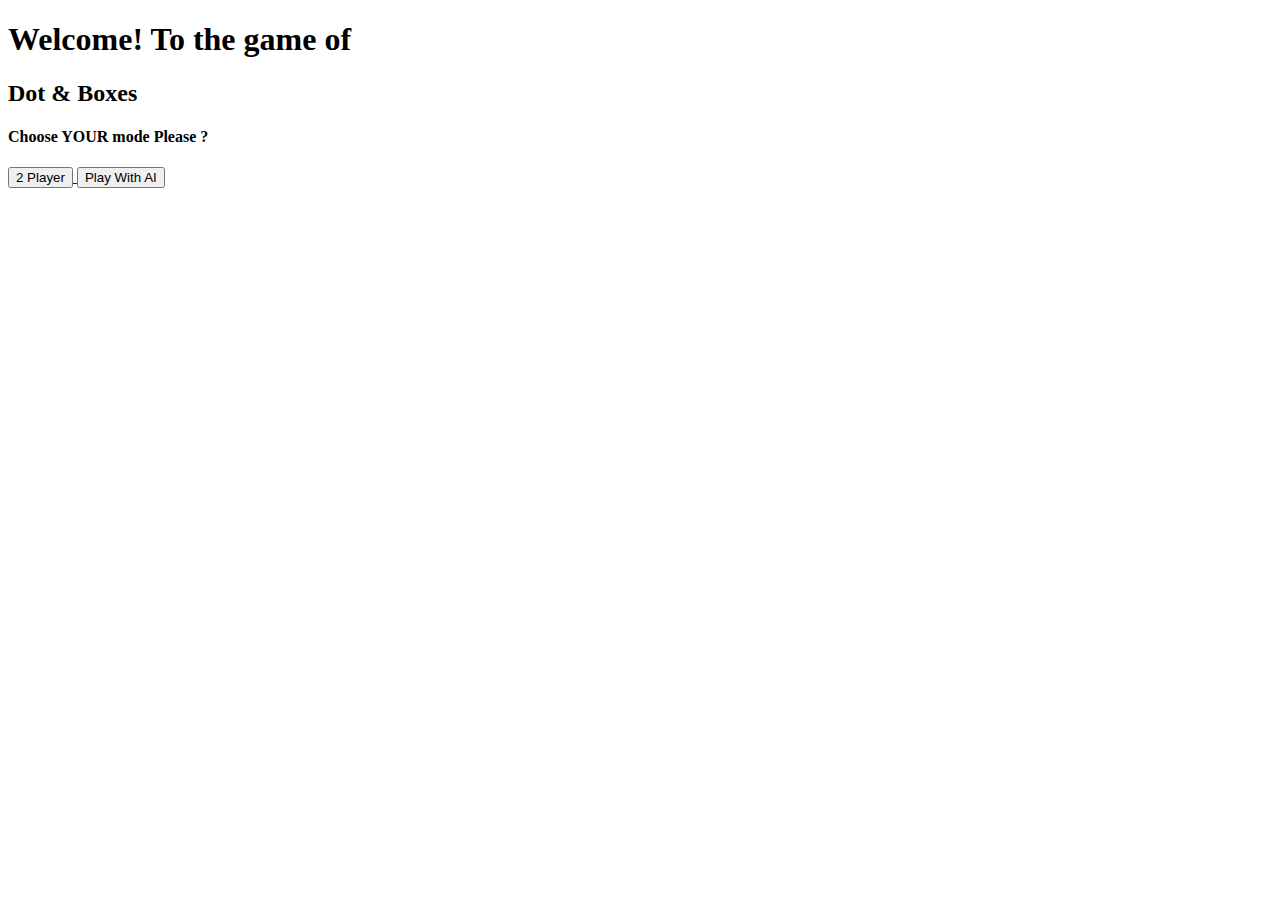
<file: dots and Boxes/index.html>
<!DOCTYPE html>
<html lang="en">
  <head>
    <meta charset="UTF-8" />
    <meta http-equiv="X-UA-Compatible" content="IE=edge" />
    <meta name="viewport" content="width=device-width, initial-scale=1.0" />
    <title>Dot & Box</title>
    <link rel="stylesheet" href="C:/Users/sahil/OneDrive/Desktop/dots and Boxes/style.css" />
  </head>
  <body>
    <div class="text">
      <h1>Welcome! To the game of</h1>
      <h2 id="big">Dot & Boxes</h2>
      <h4 id="question">Choose  YOUR  mode Please ?</h4>
    </div>

    <span>
        <a href="C:/Users/sahil/OneDrive\Desktop/dots and Boxes/single_player.html">
      <button type="button" class="button1">2 Player</button>
      </a>
      <a href="C:/Users/sahil/OneDrive\Desktop/dots and Boxes/PlayAI.html">
      <button type="button" class="button2">Play With AI</button>
      </a>
    </span>
  </body>
</html>
</file>
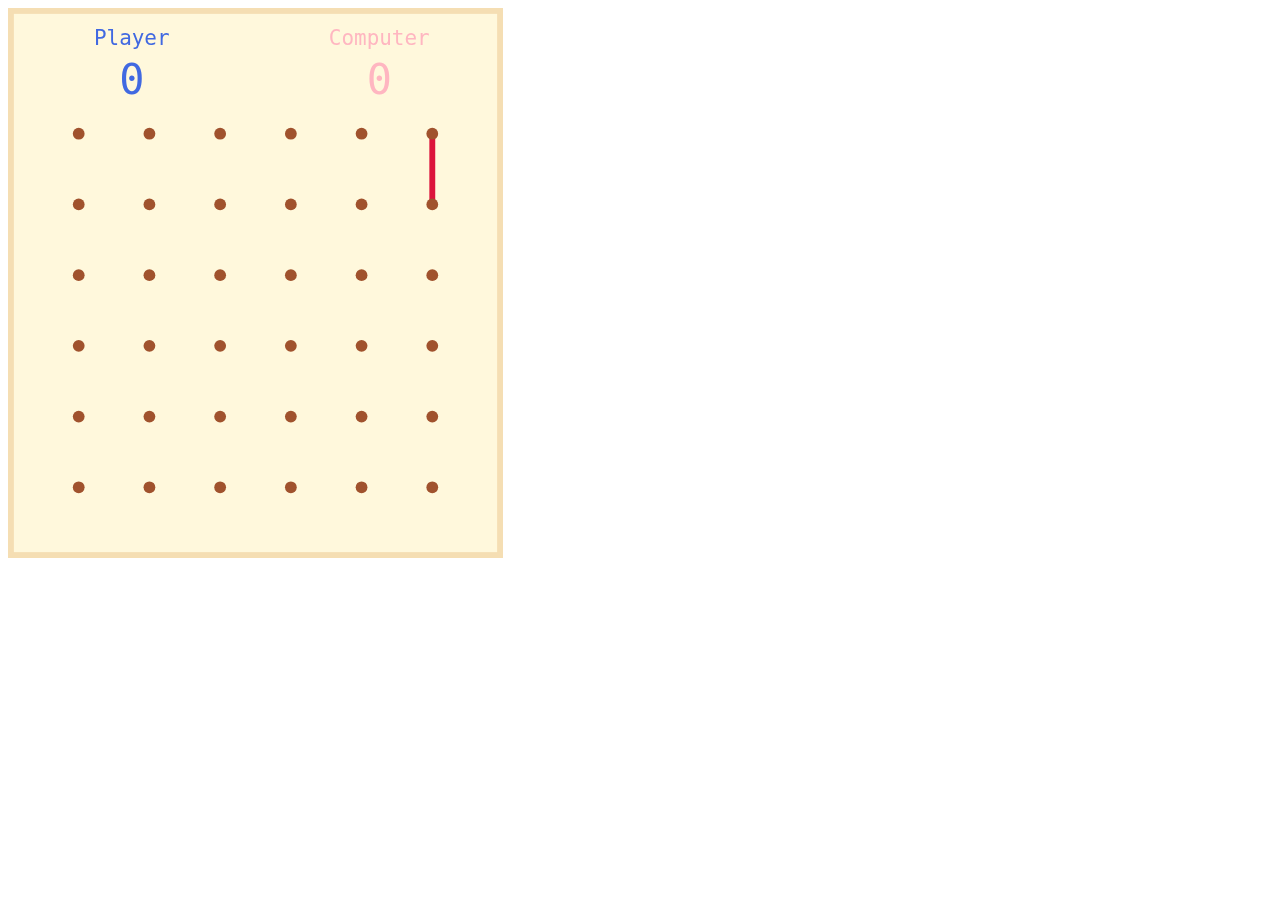
<file: dots and Boxes/PlayAI.html>
<!DOCTYPE html>
<html>

<head>
    <meta charset="UTF-8">
    <title>Dots and Boxes</title>
    <style></style>
</head>

<body>
    <script>
        "use strict";

        // game parameters
        const DELAY_COMP = 0.5; // seconds for the computer to take its turn
        const DELAY_END = 5; // seconds until a new game starts
        const FPS = 30; // frames per second
        const GRID_SIZE = 5; // number of rows (and columns)
        const HEIGHT = 550; // pixels

        // derived dimensions
        const WIDTH = HEIGHT * 0.9;
        const CELL = WIDTH / (GRID_SIZE + 2); // size of cells (as well as left and right margin)
        const STROKE = CELL / 12; // stroke width
        const DOT = STROKE; // dot radius
        const MARGIN = HEIGHT - (GRID_SIZE + 1) * CELL; // top margin for score, names, etc.

        // colours
        const COLOR_BOARD = "cornsilk";
        const COLOR_BORDER = "wheat";
        const COLOR_COMP = "crimson";
        const COLOR_COMP_LIT = "lightpink";
        const COLOR_DOT = "sienna";
        const COLOR_PLAY = "royalblue";
        const COLOR_PLAY_LIT = "lightsteelblue";
        const COLOR_TIE = "black";

        // text
        const TEXT_COMP = "Computer";
        const TEXT_COMP_SML = "Comp";
        const TEXT_PLAY = "Player";
        const TEXT_PLAY_SML = "Play";
        const TEXT_SIZE_CELL = CELL / 3;
        const TEXT_SIZE_TOP = MARGIN / 6;
        const TEXT_TIE = "DRAW!";
        const TEXT_WIN = "WINS!";

        // definitions
        const Side = {
            BOT: 0,
            LEFT: 1,
            RIGHT: 2,
            TOP: 3
        }

        // set up the game canvas
        var canv = document.createElement("canvas");
        canv.height = HEIGHT;
        canv.width = WIDTH;
        document.body.appendChild(canv);
        var canvRect = canv.getBoundingClientRect();

        // set up the context
        var ctx = canv.getContext("2d");
        ctx.lineWidth = STROKE;
        ctx.textAlign = "center";
        ctx.textBaseline = "middle";

        // game variables
        var currentCells, playersTurn, squares;
        var scoreComp, scorePlay;
        var timeComp, timeEnd;

        // start a new game
        newGame();

        // event handlers
        canv.addEventListener("mousemove", highlightGrid);
        canv.addEventListener("click", click);

        // set up the game loop
        setInterval(loop, 1000 / FPS);

        function loop() {
            drawBoard();
            drawSquares();
            drawGrid();
            drawScores();
            goComputer();
        }

        function click(/** @type {MouseEvent} */ ev) {
            if (!playersTurn || timeEnd > 0) {
                return;
            }
            selectSide();
        }

        function drawBoard() {
            ctx.fillStyle = COLOR_BOARD;
            ctx.strokeStyle = COLOR_BORDER;
            ctx.fillRect(0, 0, WIDTH, HEIGHT);
            ctx.strokeRect(STROKE / 2, STROKE / 2, WIDTH - STROKE, HEIGHT - STROKE);
        }

        function drawDot(x, y) {
            ctx.fillStyle = COLOR_DOT;
            ctx.beginPath();
            ctx.arc(x, y, DOT, 0, Math.PI * 2);
            ctx.fill();
        }

        function drawGrid() {
            for (let i = 0; i < GRID_SIZE + 1; i++) {
                for (let j = 0; j < GRID_SIZE + 1; j++) {
                    drawDot(getGridX(j), getGridY(i));
                }
            }
        }

        function drawLine(x0, y0, x1, y1, color) {
            ctx.strokeStyle = color;
            ctx.beginPath();
            ctx.moveTo(x0, y0);
            ctx.lineTo(x1, y1);
            ctx.stroke();
        }

        function drawScores() {
            let colComp = playersTurn ? COLOR_COMP_LIT : COLOR_COMP;
            let colPlay = playersTurn ? COLOR_PLAY : COLOR_PLAY_LIT;
            drawText(TEXT_PLAY, WIDTH * 0.25, MARGIN * 0.25, colPlay, TEXT_SIZE_TOP);
            drawText(scorePlay, WIDTH * 0.25, MARGIN * 0.6, colPlay, TEXT_SIZE_TOP * 2);
            drawText(TEXT_COMP, WIDTH * 0.75, MARGIN * 0.25, colComp, TEXT_SIZE_TOP);
            drawText(scoreComp, WIDTH * 0.75, MARGIN * 0.6, colComp, TEXT_SIZE_TOP * 2);

            // game over text
            if (timeEnd > 0) {
                timeEnd--;

                // handle a tie
                if (scoreComp == scorePlay) {
                    drawText(TEXT_TIE, WIDTH * 0.5, MARGIN * 0.6, COLOR_TIE, TEXT_SIZE_TOP);
                } else {
                    let playerWins = scorePlay > scoreComp;
                    let color = playerWins ? COLOR_PLAY : COLOR_COMP;
                    let text = playerWins ? TEXT_PLAY : TEXT_COMP;
                    drawText(text, WIDTH * 0.5, MARGIN * 0.5, color, TEXT_SIZE_TOP);
                    drawText(TEXT_WIN, WIDTH * 0.5, MARGIN * 0.7, color, TEXT_SIZE_TOP);
                }

                // new game
                if (timeEnd == 0) {
                    newGame();
                }
            }
        }

        function drawSquares() {
            for (let row of squares) {
                for (let square of row) {
                    square.drawSides();
                    square.drawFill();
                }
            }
        }

        function drawText(text, x, y, color, size) {
            ctx.fillStyle = color;
            ctx.font = size + "px dejavu sans mono";
            ctx.fillText(text, x, y);
        }

        function getColor(player, light) {
            if (player) {
                return light ? COLOR_PLAY_LIT : COLOR_PLAY;
            } else {
                return light ? COLOR_COMP_LIT : COLOR_COMP;
            }
        }

        function getText(player, small) {
            if (player) {
                return small ? TEXT_PLAY_SML : TEXT_PLAY;
            } else {
                return small ? TEXT_COMP_SML : TEXT_COMP;
            }
        }

        function getGridX(col) {
            return CELL * (col + 1);
        }

        function getGridY(row) {
            return MARGIN + CELL * row;
        }

        function getValidNeighbourSides(row, col) {
            let sides = [];
            let square = squares[row][col];

            // check left
            if (!square.sideLeft.selected) {
                if (col == 0 || squares[row][col - 1].numSelected < 2) {
                    sides.push(Side.LEFT);
                }
            }

            // check right
            if (!square.sideRight.selected) {
                if (col == squares[0].length - 1 || squares[row][col + 1].numSelected < 2) {
                    sides.push(Side.RIGHT);
                }
            }

            // check top
            if (!square.sideTop.selected) {
                if (row == 0 || squares[row - 1][col].numSelected < 2) {
                    sides.push(Side.TOP);
                }
            }

            // check bottom
            if (!square.sideBot.selected) {
                if (row == squares.length - 1 || squares[row + 1][col].numSelected < 2) {
                    sides.push(Side.BOT);
                }
            }

            return sides;
        }

        function goComputer() {

            if (playersTurn || timeEnd > 0) {
                return;
            }

            // count down till computer makes a selection
            if (timeComp > 0) {
                timeComp--;
                if (timeComp == 0) {
                    selectSide();
                }
                return;
            }

            // set up the options array
            let options = [];
            options[0] = [];
            options[1] = [];
            options[2] = [];

            // first priority - select a square that has 3 sides completed
            // next priority - select a square that has 0 or 1 sides completed
            // final priority - select a square that has 2 sides completed
            for (let i = 0; i < squares.length; i++) {
                for (let j = 0; j < squares[0].length; j++) {
                    switch (squares[i][j].numSelected) {
                        case 3: // first priority
                            options[0].push({square: squares[i][j], sides: []});
                            break;
                        case 0: // second priority
                        case 1:
                            let sides = getValidNeighbourSides(i, j);
                            let priority = sides.length > 0 ? 1 : 2;
                            options[priority].push({square: squares[i][j], sides: sides});
                            break;
                        case 2: // third priority
                            options[2].push({square: squares[i][j], sides: []});
                            break;
                    }
                }
            }

            // randomly choose a square in priority order
            let option;
            if (options[0].length > 0) {
                option = options[0][Math.floor(Math.random() * options[0].length)];
            } else if (options[1].length > 0) {
                option = options[1][Math.floor(Math.random() * options[1].length)];
            } else if (options[2].length > 0) {
                option = options[2][Math.floor(Math.random() * options[2].length)];
            }

            // randomly choose a valid side
            let side = null;
            if (option.sides.length > 0) {
                side = option.sides[Math.floor(Math.random() * option.sides.length)];
            }

            // get the square's coordinates
            let coords = option.square.getFreeSideCoords(side);
            highlightSide(coords.x, coords.y);

            // set up delay
            timeComp = Math.ceil(DELAY_COMP * FPS);
        }

        function highlightGrid(/** @type {MouseEvent} */ ev) {
            if (!playersTurn || timeEnd > 0) {
                return;
            }

            // get mouse position relative to the canvas
            let x = ev.clientX - canvRect.left;
            let y = ev.clientY - canvRect.top;

            // highlight the square's side
            highlightSide(x, y);
        }

        function highlightSide(x, y) {

            // clear previous highlighting
            for (let row of squares) {
                for (let square of row) {
                    square.highlight = null;
                }
            }

            // check each cell
            let rows = squares.length;
            let cols = squares[0].length;
            currentCells = [];
            OUTER: for (let i = 0; i < rows; i++) {
                for (let j = 0; j < cols; j++) {
                    if (squares[i][j].contains(x, y)) {

                        // highlight current
                        let side = squares[i][j].highlightSide(x, y);
                        if (side != null) {
                            currentCells.push({row: i, col: j});
                        }

                        // determine neighbour
                        let row = i, col = j, highlight, neighbour = true;
                        if (side == Side.LEFT && j > 0) {
                            col = j - 1;
                            highlight = Side.RIGHT;
                        } else if (side == Side.RIGHT && j < cols - 1) {
                            col = j + 1;
                            highlight = Side.LEFT;
                        } else if (side == Side.TOP && i > 0) {
                            row = i - 1;
                            highlight = Side.BOT;
                        } else if (side == Side.BOT && i < rows - 1) {
                            row = i + 1;
                            highlight = Side.TOP;
                        } else {
                            neighbour = false;
                        }

                        // highlight neighbour
                        if (neighbour) {
                            squares[row][col].highlight = highlight;
                            currentCells.push({row: row, col: col});
                        }

                        // no need to continue
                        break OUTER;
                    }
                }
            }
        }

        function newGame() {
            currentCells = [];
            playersTurn = Math.random() >= 0.5;
            scoreComp = 0;
            scorePlay = 0;
            timeEnd = 0;

            // set up the squares
            squares = [];
            for (let i = 0; i < GRID_SIZE; i++) {
                squares[i] = [];
                for (let j = 0; j < GRID_SIZE; j++) {
                    squares[i][j] = new Square(getGridX(j), getGridY(i), CELL, CELL);
                }
            }
        }

        function selectSide() {
            if (currentCells == null || currentCells.length == 0) {
                return;
            }

            // select the side(s)
            let filledSquare = false;
            for (let cell of currentCells) {
                if (squares[cell.row][cell.col].selectSide()) {
                    filledSquare = true;
                }
            }
            currentCells = [];

            // check for winner
            if (filledSquare) {
                if (scorePlay + scoreComp == GRID_SIZE * GRID_SIZE) {
                    // game over
                    timeEnd = Math.ceil(DELAY_END * FPS);
                }
            } else {
                // next player's turn
                playersTurn = !playersTurn;
            }
        }

        // create the Square object constructor
        function Square(x, y, w, h) {
            this.w = w;
            this.h = h;
            this.bot = y + h;
            this.left = x;
            this.right = x + w;
            this.top = y;
            this.highlight = null;
            this.numSelected = 0;
            this.owner = null;
            this.sideBot = {owner: null, selected: false};
            this.sideLeft = {owner: null, selected: false};
            this.sideRight = {owner: null, selected: false};
            this.sideTop = {owner: null, selected: false};

            this.contains = function(x, y) {
                return x >= this.left && x < this.right && y >= this.top && y < this.bot;
            }

            this.drawFill = function() {
                if (this.owner == null) {
                    return;
                }

                // light background
                ctx.fillStyle = getColor(this.owner, true);
                ctx.fillRect(
                    this.left + STROKE, this.top + STROKE,
                    this.w - STROKE * 2, this.h - STROKE * 2
                );

                // owner text
                drawText(
                    getText(this.owner, true),
                    this.left + this.w / 2,
                    this.top + this.h / 2,
                    getColor(this.owner, false),
                    TEXT_SIZE_CELL
                );
            }

            this.drawSide = function(side, color) {
                switch(side) {
                    case Side.BOT:
                        drawLine(this.left, this.bot, this.right, this.bot, color);
                        break;
                    case Side.LEFT:
                        drawLine(this.left, this.top, this.left, this.bot, color);
                        break;
                    case Side.RIGHT:
                        drawLine(this.right, this.top, this.right, this.bot, color);
                        break;
                    case Side.TOP:
                        drawLine(this.left, this.top, this.right, this.top, color);
                        break;
                }
            }

            this.drawSides = function() {

                // highlighting
                if (this.highlight != null) {
                    this.drawSide(this.highlight, getColor(playersTurn, true));
                }

                // selected sides
                if (this.sideBot.selected) {
                    this.drawSide(Side.BOT, getColor(this.sideBot.owner, false));
                }
                if (this.sideLeft.selected) {
                    this.drawSide(Side.LEFT, getColor(this.sideLeft.owner, false));
                }
                if (this.sideRight.selected) {
                    this.drawSide(Side.RIGHT, getColor(this.sideRight.owner, false));
                }
                if (this.sideTop.selected) {
                    this.drawSide(Side.TOP, getColor(this.sideTop.owner, false));
                }
            }
            
            // return a random free side's coordinates
            this.getFreeSideCoords = function(side) {
                
                // valid coordinates of each side
                let coordsBot = {x: this.left + this.w / 2, y: this.bot - 1};
                let coordsLeft = {x: this.left, y: this.top + this.h / 2};
                let coordsRight = {x: this.right - 1, y: this.top + this.h / 2};
                let coordsTop = {x: this.left + this.w / 2, y: this.top};

                // get coordinates of given side
                let coords = null;
                switch (side) {
                    case Side.BOT:
                        coords = coordsBot;
                        break;
                    case Side.LEFT:
                        coords = coordsLeft;
                        break;
                    case Side.RIGHT:
                        coords = coordsRight;
                        break;
                    case Side.TOP:
                        coords = coordsTop;
                        break;
                }

                // return requested side's coordinates
                if (coords != null) {
                    return coords;
                }

                // otherwise choose a random free side
                let freeCoords = [];
                if (!this.sideBot.selected) {
                    freeCoords.push(coordsBot);
                }
                if (!this.sideLeft.selected) {
                    freeCoords.push(coordsLeft);
                }
                if (!this.sideRight.selected) {
                    freeCoords.push(coordsRight);
                }
                if (!this.sideTop.selected) {
                    freeCoords.push(coordsTop);
                }
                return freeCoords[Math.floor(Math.random() * freeCoords.length)];
            }

            this.highlightSide = function(x, y) {

                // calculate the distances to each side
                let dBot = this.bot - y;
                let dLeft = x - this.left;
                let dRight = this.right - x;
                let dTop = y - this.top;

                // determine closest value
                let dClosest = Math.min(dBot, dLeft, dRight, dTop);

                // highlight the closest if not already selected
                if (dClosest == dBot && !this.sideBot.selected) {
                    this.highlight = Side.BOT;
                } else if (dClosest == dLeft && !this.sideLeft.selected) {
                    this.highlight = Side.LEFT;
                } else if (dClosest == dRight && !this.sideRight.selected) {
                    this.highlight = Side.RIGHT;
                } else if (dClosest == dTop && !this.sideTop.selected) {
                    this.highlight = Side.TOP;
                }

                // return the highlighted side
                return this.highlight;
            }

            this.selectSide = function() {
                if (this.highlight == null) {
                    return;
                }

                // select the highlighted side
                switch (this.highlight) {
                    case Side.BOT:
                        this.sideBot.owner = playersTurn;
                        this.sideBot.selected = true;
                        break;
                    case Side.LEFT:
                        this.sideLeft.owner = playersTurn;
                        this.sideLeft.selected = true;
                        break;
                    case Side.RIGHT:
                        this.sideRight.owner = playersTurn;
                        this.sideRight.selected = true;
                        break;
                    case Side.TOP:
                        this.sideTop.owner = playersTurn;
                        this.sideTop.selected = true;
                        break;
                }
                this.highlight = null;

                // increase the number of selected
                this.numSelected++;
                if (this.numSelected == 4) {
                    this.owner = playersTurn;

                    // increment score
                    if (playersTurn) {
                        scorePlay++;
                    } else {
                        scoreComp++;
                    }

                    // filled
                    return true;
                }

                // not filled
                return false;
            }
        }
    </script>
</body>

</html>
</file>
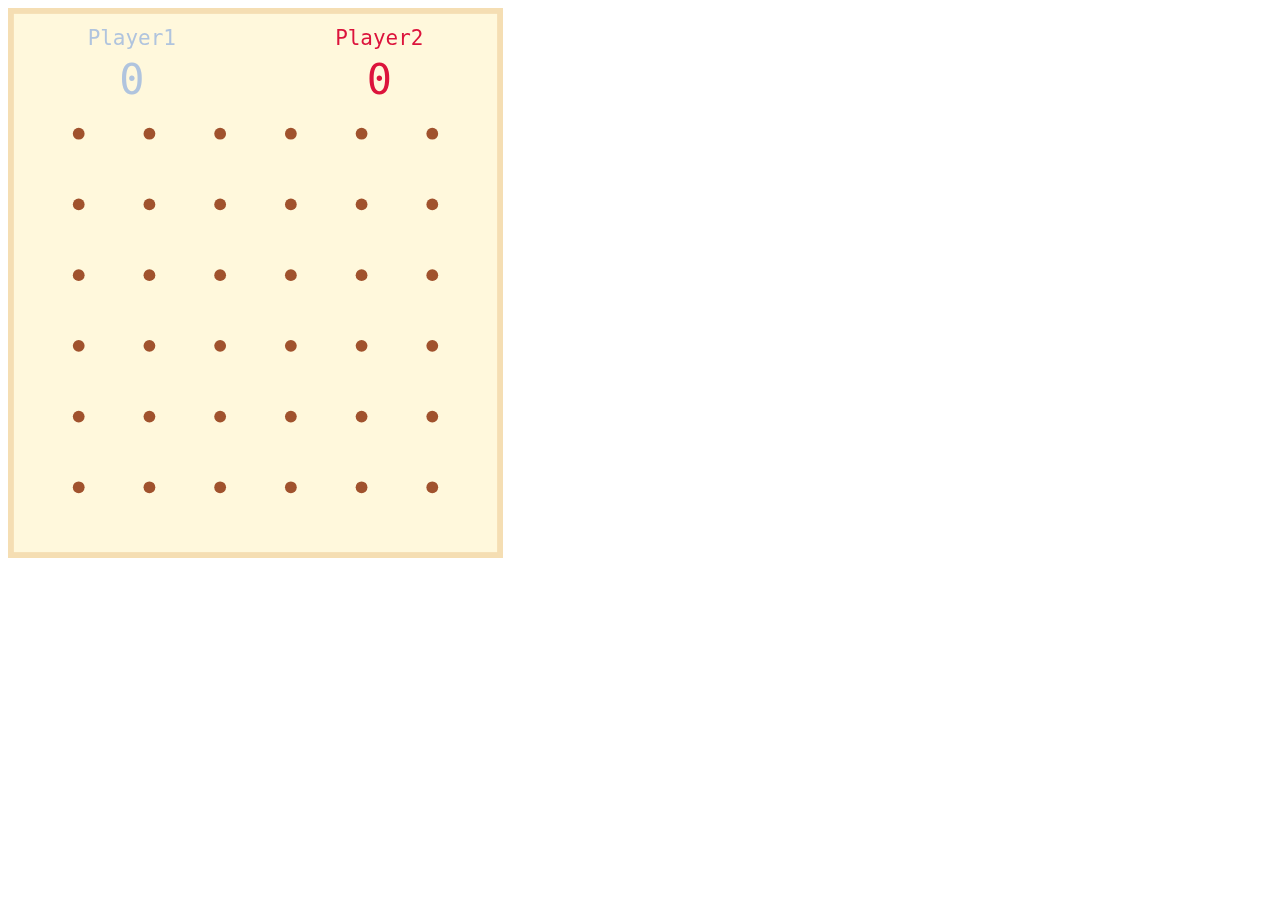
<file: dots and Boxes/single_player.html>
<!DOCTYPE html>
<html>

<head>
    <meta charset="UTF-8">
    <title>Dots and Boxes</title>
    <style></style>
</head>

<body>
    <script>
        // game parameters
        const DELAY_END = 2; // seconds until a new game starts
        const FPS = 30; // frames per second
        const GRID_SIZE = 5; // number of rows (and columns)
        const HEIGHT = 550; // pixels

        // derived dimensions
        const WIDTH = HEIGHT * 0.9;
        const CELL = WIDTH / (GRID_SIZE + 2); // size of cells (as well as left and right margin)
        const STROKE = CELL / 12; // stroke width
        const DOT = STROKE; // dot radius
        const MARGIN = HEIGHT - (GRID_SIZE + 1) * CELL; // top margin for score, names, etc.

        // colours
        const COLOR_BOARD = "cornsilk";
        const COLOR_BORDER = "wheat";
        const COLOR_COMP = "crimson";
        const COLOR_COMP_LIT = "lightpink";
        const COLOR_DOT = "sienna";
        const COLOR_PLAY = "royalblue";
        const COLOR_PLAY_LIT = "lightsteelblue";
        const COLOR_TIE = "black";

        // text
        const TEXT_COMP = "Player2";
        const TEXT_COMP_SML = "Comp";
        const TEXT_PLAY = "Player1";
        const TEXT_PLAY_SML = "Play";
        const TEXT_SIZE_CELL = CELL / 3;
        const TEXT_SIZE_TOP = MARGIN / 6;
        const TEXT_TIE = "DRAW!";
        const TEXT_WIN = "WINS!";

        // definitions
        const Side = {
            BOT: 0,
            LEFT: 1,
            RIGHT: 2,
            TOP: 3
        }

        // set up the game canvas
        var canv = document.createElement("canvas");
        canv.height = HEIGHT;
        canv.width = WIDTH;
        document.body.appendChild(canv);
        var canvRect = canv.getBoundingClientRect();

        // set up the context
        var ctx = canv.getContext("2d");
        ctx.lineWidth = STROKE;
        ctx.textAlign = "center";
        ctx.textBaseline = "middle";

        // game variables
        var currentCells, playersTurn, squares;
        var scoreComp, scorePlay;
        var timeEnd;

        // start a new game
        newGame();

        // event handlers
        canv.addEventListener("mousemove", highlightGrid);
        canv.addEventListener("click", click);

        // set up the game loop
        setInterval(loop, 1000 / FPS);

        function loop() {
            drawBoard();
            drawSquares();
            drawGrid();
            drawScores();
        }

        function click(/** @type {MouseEvent} */ ev) {
            if (/*TODO !playersTurn ||*/ timeEnd > 0) {
                return;
            }
            selectSide();
        }

        function drawBoard() {
            ctx.fillStyle = COLOR_BOARD;
            ctx.strokeStyle = COLOR_BORDER;
            ctx.fillRect(0, 0, WIDTH, HEIGHT);
            ctx.strokeRect(STROKE / 2, STROKE / 2, WIDTH - STROKE, HEIGHT - STROKE);
        }

        function drawDot(x, y) {
            ctx.fillStyle = COLOR_DOT;
            ctx.beginPath();
            ctx.arc(x, y, DOT, 0, Math.PI * 2);
            ctx.fill();
        }

        function drawGrid() {
            for (let i = 0; i < GRID_SIZE + 1; i++) {
                for (let j = 0; j < GRID_SIZE + 1; j++) {
                    drawDot(getGridX(j), getGridY(i));
                }
            }
        }

        function drawLine(x0, y0, x1, y1, color) {
            ctx.strokeStyle = color;
            ctx.beginPath();
            ctx.moveTo(x0, y0);
            ctx.lineTo(x1, y1);
            ctx.stroke();
        }

        function drawScores() {
            let colComp = playersTurn ? COLOR_COMP_LIT : COLOR_COMP;
            let colPlay = playersTurn ? COLOR_PLAY : COLOR_PLAY_LIT;
            drawText(TEXT_PLAY, WIDTH * 0.25, MARGIN * 0.25, colPlay, TEXT_SIZE_TOP);
            drawText(scorePlay, WIDTH * 0.25, MARGIN * 0.6, colPlay, TEXT_SIZE_TOP * 2);
            drawText(TEXT_COMP, WIDTH * 0.75, MARGIN * 0.25, colComp, TEXT_SIZE_TOP);
            drawText(scoreComp, WIDTH * 0.75, MARGIN * 0.6, colComp, TEXT_SIZE_TOP * 2);

            // game over text
            if (timeEnd > 0) {
                timeEnd--;

                // handle a tie
                if (scoreComp == scorePlay) {
                    drawText(TEXT_TIE, WIDTH * 0.5, MARGIN * 0.6, COLOR_TIE, TEXT_SIZE_TOP);
                } else {
                    let playerWins = scorePlay > scoreComp;
                    let color = playerWins ? COLOR_PLAY : COLOR_COMP;
                    let text = playerWins ? TEXT_PLAY : TEXT_COMP;
                    drawText(text, WIDTH * 0.5, MARGIN * 0.5, color, TEXT_SIZE_TOP);
                    drawText(TEXT_WIN, WIDTH * 0.5, MARGIN * 0.7, color, TEXT_SIZE_TOP);
                }

                // new game
                if (timeEnd == 0) {
                    newGame();
                }
            }
        }

        function drawSquares() {
            for (let row of squares) {
                for (let square of row) {
                    square.drawSides();
                    square.drawFill();
                }
            }
        }

        function drawText(text, x, y, color, size) {
            ctx.fillStyle = color;
            ctx.font = size + "px dejavu sans mono";
            ctx.fillText(text, x, y);
        }

        function getColor(player, light) {
            if (player) {
                return light ? COLOR_PLAY_LIT : COLOR_PLAY;
            } else {
                return light ? COLOR_COMP_LIT : COLOR_COMP;
            }
        }

        function getText(player, small) {
            if (player) {
                return small ? TEXT_PLAY_SML : TEXT_PLAY;
            } else {
                return small ? TEXT_COMP_SML : TEXT_COMP;
            }
        }

        function getGridX(col) {
            return CELL * (col + 1);
        }

        function getGridY(row) {
            return MARGIN + CELL * row;
        }

        function highlightGrid(/** @type {MouseEvent} */ ev) {
            if (/*TODO !playersTurn ||*/ timeEnd > 0) {
                return;
            }

            // get mouse position relative to the canvas
            let x = ev.clientX - canvRect.left;
            let y = ev.clientY - canvRect.top;

            // highlight the square's side
            highlightSide(x, y);
        }

        function highlightSide(x, y) {

            // clear previous highlighting
            for (let row of squares) {
                for (let square of row) {
                    square.highlight = null;
                }
            }

            // check each cell
            let rows = squares.length;
            let cols = squares[0].length;
            currentCells = [];
            OUTER: for (let i = 0; i < rows; i++) {
                for (let j = 0; j < cols; j++) {
                    if (squares[i][j].contains(x, y)) {

                        // highlight current
                        let side = squares[i][j].highlightSide(x, y);
                        if (side != null) {
                            currentCells.push({row: i, col: j});
                        }

                        // determine neighbour
                        let row = i, col = j, highlight, neighbour = true;
                        if (side == Side.LEFT && j > 0) {
                            col = j - 1;
                            highlight = Side.RIGHT;
                        } else if (side == Side.RIGHT && j < cols - 1) {
                            col = j + 1;
                            highlight = Side.LEFT;
                        } else if (side == Side.TOP && i > 0) {
                            row = i - 1;
                            highlight = Side.BOT;
                        } else if (side == Side.BOT && i < rows - 1) {
                            row = i + 1;
                            highlight = Side.TOP;
                        } else {
                            neighbour = false;
                        }

                        // highlight neighbour
                        if (neighbour) {
                            squares[row][col].highlight = highlight;
                            currentCells.push({row: row, col: col});
                        }

                        // no need to continue
                        break OUTER;
                    }
                }
            }
        }

        function newGame() {
            currentCells = [];
            playersTurn = Math.random() >= 0.5;
            scoreComp = 0;
            scorePlay = 0;
            timeEnd = 0;

            // set up the squares
            squares = [];
            for (let i = 0; i < GRID_SIZE; i++) {
                squares[i] = [];
                for (let j = 0; j < GRID_SIZE; j++) {
                    squares[i][j] = new Square(getGridX(j), getGridY(i), CELL, CELL);
                }
            }
        }

        function selectSide() {
            if (currentCells == null || currentCells.length == 0) {
                return;
            }

            // select the side(s)
            let filledSquare = false;
            for (let cell of currentCells) {
                if (squares[cell.row][cell.col].selectSide()) {
                    filledSquare = true;
                }
            }
            currentCells = [];

            // check for winner
            if (filledSquare) {
                if (scorePlay + scoreComp == GRID_SIZE * GRID_SIZE) {
                    // game over
                    timeEnd = Math.ceil(DELAY_END * FPS);
                }
            } else {
                // next player's turn
                playersTurn = !playersTurn;
            }
        }

        // create the Square object constructor
        function Square(x, y, w, h) {
            this.w = w;
            this.h = h;
            this.bot = y + h;
            this.left = x;
            this.right = x + w;
            this.top = y;
            this.highlight = null;
            this.numSelected = 0;
            this.owner = null;
            this.sideBot = {owner: null, selected: false};
            this.sideLeft = {owner: null, selected: false};
            this.sideRight = {owner: null, selected: false};
            this.sideTop = {owner: null, selected: false};

            this.contains = function(x, y) {
                return x >= this.left && x < this.right && y >= this.top && y < this.bot;
            }

            this.drawFill = function() {
                if (this.owner == null) {
                    return;
                }

                // light background
                ctx.fillStyle = getColor(this.owner, true);
                ctx.fillRect(
                    this.left + STROKE, this.top + STROKE,
                    this.w - STROKE * 2, this.h - STROKE * 2
                );

                // owner text
                drawText(
                    getText(this.owner, true),
                    this.left + this.w / 2,
                    this.top + this.h / 2,
                    getColor(this.owner, false),
                    TEXT_SIZE_CELL
                );
            }

            this.drawSide = function(side, color) {
                switch(side) {
                    case Side.BOT:
                        drawLine(this.left, this.bot, this.right, this.bot, color);
                        break;
                    case Side.LEFT:
                        drawLine(this.left, this.top, this.left, this.bot, color);
                        break;
                    case Side.RIGHT:
                        drawLine(this.right, this.top, this.right, this.bot, color);
                        break;
                    case Side.TOP:
                        drawLine(this.left, this.top, this.right, this.top, color);
                        break;
                }
            }

            this.drawSides = function() {

                // highlighting
                if (this.highlight != null) {
                    this.drawSide(this.highlight, getColor(playersTurn, true));
                }

                // selected sides
                if (this.sideBot.selected) {
                    this.drawSide(Side.BOT, getColor(this.sideBot.owner, false));
                }
                if (this.sideLeft.selected) {
                    this.drawSide(Side.LEFT, getColor(this.sideLeft.owner, false));
                }
                if (this.sideRight.selected) {
                    this.drawSide(Side.RIGHT, getColor(this.sideRight.owner, false));
                }
                if (this.sideTop.selected) {
                    this.drawSide(Side.TOP, getColor(this.sideTop.owner, false));
                }
            }

            this.highlightSide = function(x, y) {

                // calculate the distances to each side
                let dBot = this.bot - y;
                let dLeft = x - this.left;
                let dRight = this.right - x;
                let dTop = y - this.top;

                // determine closest value
                let dClosest = Math.min(dBot, dLeft, dRight, dTop);

                // highlight the closest if not already selected
                if (dClosest == dBot && !this.sideBot.selected) {
                    this.highlight = Side.BOT;
                } else if (dClosest == dLeft && !this.sideLeft.selected) {
                    this.highlight = Side.LEFT;
                } else if (dClosest == dRight && !this.sideRight.selected) {
                    this.highlight = Side.RIGHT;
                } else if (dClosest == dTop && !this.sideTop.selected) {
                    this.highlight = Side.TOP;
                }

                // return the highlighted side
                return this.highlight;
            }

            this.selectSide = function() {
                if (this.highlight == null) {
                    return;
                }

                // select the highlighted side
                switch (this.highlight) {
                    case Side.BOT:
                        this.sideBot.owner = playersTurn;
                        this.sideBot.selected = true;
                        break;
                    case Side.LEFT:
                        this.sideLeft.owner = playersTurn;
                        this.sideLeft.selected = true;
                        break;
                    case Side.RIGHT:
                        this.sideRight.owner = playersTurn;
                        this.sideRight.selected = true;
                        break;
                    case Side.TOP:
                        this.sideTop.owner = playersTurn;
                        this.sideTop.selected = true;
                        break;
                }
                this.highlight = null;

                // increase the number of selected
                this.numSelected++;
                if (this.numSelected == 4) {
                    this.owner = playersTurn;

                    // increment score
                    if (playersTurn) {
                        scorePlay++;
                    } else {
                        scoreComp++;
                    }

                    // filled
                    return true;
                }

                // not filled
                return false;
            }
        }
    </script>
</body>

</html>
</file>
